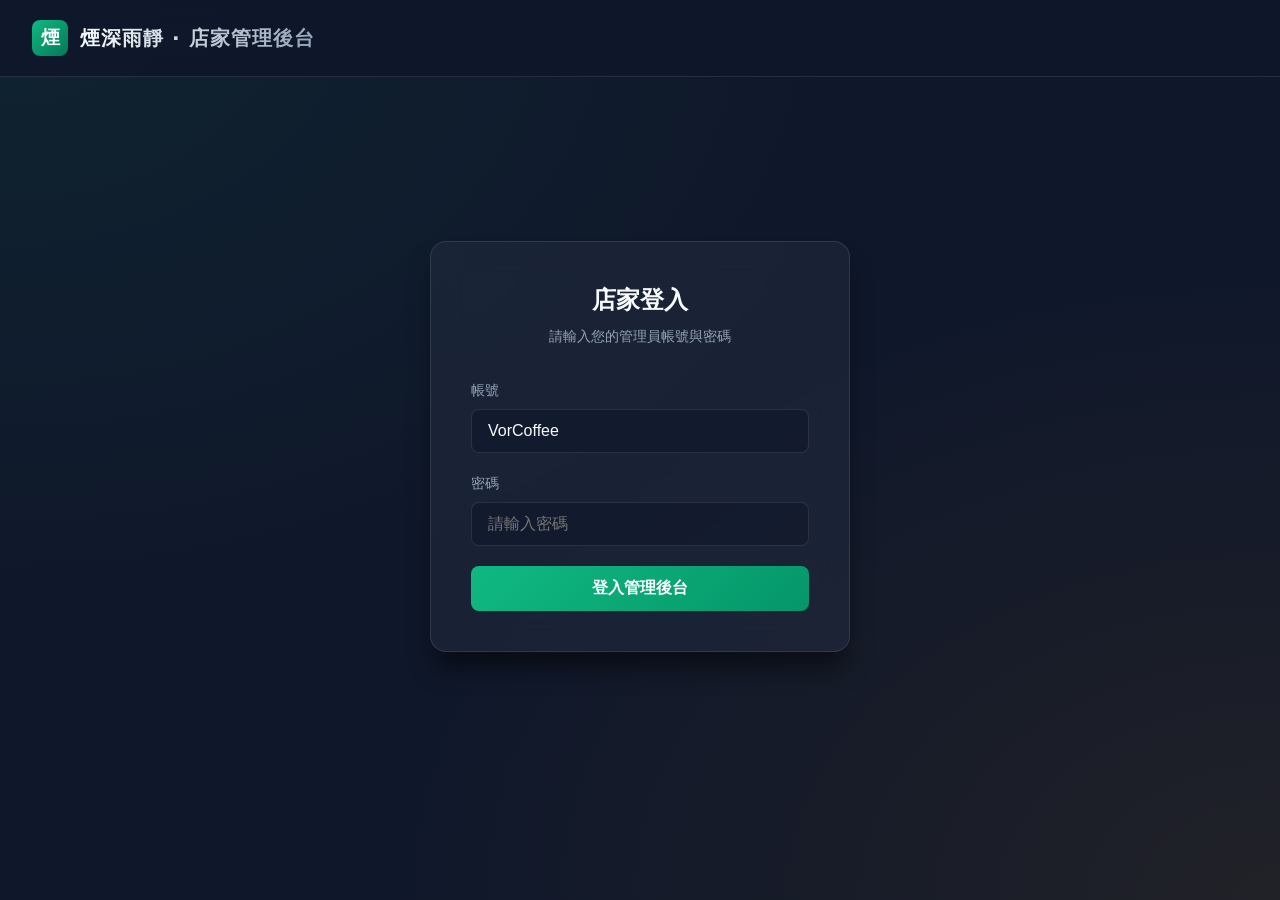
<file: src/main/resources/static/admin.html>
<!doctype html>
<html lang="zh-Hant">

<head>
  <meta charset="UTF-8">
  <meta name="viewport" content="width=device-width, initial-scale=1.0">
  <title>煙深雨靜｜店家預約管理後台</title>
  <link rel="stylesheet" href="admin.css">
</head>

<body>

  <!-- Top Navigation Bar -->
  <header class="navbar">
    <div class="brand">
      <div class="brand-logo">煙</div>
      <div class="brand-title">煙深雨靜 · 店家管理後台</div>
    </div>
    <div id="nav-user" class="user-info hidden">
      <span>管理員已登入</span>
      <button id="logout-btn" class="btn-logout">登出</button>
    </div>
  </header>

  <main class="container">

    <!-- Login View Section -->
    <section id="login-section" class="login-wrapper">
      <div class="login-card">
        <div class="login-header">
          <h2>店家登入</h2>
          <p>請輸入您的管理員帳號與密碼</p>
        </div>

        <div id="login-error" class="alert-error hidden"></div>

        <form id="login-form">
          <div class="form-group">
            <label for="username">帳號</label>
            <input id="username" name="username" type="text" class="form-input" required value="VorCoffee">
          </div>

          <div class="form-group">
            <label for="password">密碼</label>
            <input id="password" name="password" type="password" class="form-input" required placeholder="請輸入密碼">
          </div>

          <button type="submit" class="btn-primary">登入管理後台</button>
        </form>
      </div>
    </section>

    <!-- Dashboard View Section -->
    <section id="dashboard-section" class="hidden">

      <!-- Navigation Tabs -->
      <div class="nav-tabs">
        <button class="tab-btn active" data-tab="reservations-tab">📅 預約管理</button>
        <button class="tab-btn" data-tab="closure-tab">🚫 公休與休假設定</button>
      </div>

      <!-- Tab 1: Reservations -->
      <div id="reservations-tab" class="tab-content active">
        <!-- Statistics Row -->
        <div class="stats-grid">
          <div class="stat-card">
            <span class="stat-title">今日預約總數</span>
            <span id="stat-total" class="stat-value">0</span>
            <span class="stat-desc">即時更新</span>
          </div>
          <div class="stat-card">
            <span class="stat-title">已完成預約</span>
            <span id="stat-completed" class="stat-value" style="color: #10b981;">0</span>
            <span class="stat-desc">到店率分析</span>
          </div>
          <div class="stat-card">
            <span class="stat-title">未到店 (No Show)</span>
            <span id="stat-noshow" class="stat-value" style="color: #ef4444;">0</span>
            <span class="stat-desc">風險追蹤</span>
          </div>
          <div class="stat-card">
            <span class="stat-title">老客回訪率</span>
            <span id="stat-returning" class="stat-value" style="color: #f59e0b;">0%</span>
            <span class="stat-desc">顧客忠誠度</span>
          </div>
        </div>

        <!-- Controls & Filter Row -->
        <div class="controls-bar">
          <div class="controls-left">
            <input type="date" id="date-picker" class="form-input" style="width: auto; padding: 0.45rem 0.8rem;">
            <input type="text" id="search-input" class="form-input" placeholder="搜尋顧客姓名或電話..." style="width: 220px; padding: 0.45rem 0.8rem;">
            
            <button class="filter-btn active" data-status="ALL">全部</button>
            <button class="filter-btn" data-status="PENDING">待確認</button>
            <button class="filter-btn" data-status="CONFIRMED">已確認</button>
            <button class="filter-btn" data-status="COMPLETED">已完成</button>
            <button class="filter-btn" data-status="NO_SHOW">未到店</button>
            <button class="filter-btn" data-status="CANCELLED">已取消</button>
          </div>

          <div class="controls-right">
            <button id="open-add-btn" class="btn-add">＋ 新增預約</button>
          </div>
        </div>

        <!-- Reservations Table -->
        <div class="table-panel">
          <table>
            <thead>
              <tr>
                <th>時間</th>
                <th>顧客姓名</th>
                <th>人數</th>
                <th>聯絡電話</th>
                <th>推薦店員</th>
                <th>備註</th>
                <th>預約狀態 (可下拉變更)</th>
              </tr>
            </thead>
            <tbody id="reservation-table-body">
              <!-- Dynamic rows will be inserted here -->
            </tbody>
          </table>
          <div id="empty-message" class="hidden" style="text-align: center; padding: 3rem; color: #94a3b8;">
            此條件下尚無預約紀錄
          </div>
        </div>
      </div>

      <!-- Tab 2: Store Closure Settings -->
      <div id="closure-tab" class="tab-content">
        <div class="closure-grid">
          
          <!-- Regular Weekly Days Off Card -->
          <div class="closure-card">
            <div class="closure-card-header">
              <h3>🗓️ 每週固定公休日</h3>
              <p>設定每週固定不營業的星期，顧客將無法在該星期訂位。</p>
            </div>
            
            <div class="weekday-selector">
              <button type="button" class="weekday-btn" data-day="1">週一</button>
              <button type="button" class="weekday-btn" data-day="2">週二</button>
              <button type="button" class="weekday-btn" data-day="3">週三</button>
              <button type="button" class="weekday-btn" data-day="4">週四</button>
              <button type="button" class="weekday-btn" data-day="5">週五</button>
              <button type="button" class="weekday-btn" data-day="6">週六</button>
              <button type="button" class="weekday-btn" data-day="0">週日</button>
            </div>

            <div style="margin-top: 1.5rem; display: flex; justify-content: flex-end;">
              <button id="save-regular-days-btn" class="btn-save-closure">儲存每週公休設定</button>
            </div>
          </div>

          <!-- Ad-hoc Closure Dates Card -->
          <div class="closure-card">
            <div class="closure-card-header">
              <h3>🌴 臨時休假 / 特殊公休日期</h3>
              <p>設定特定單日的臨時休假（例如：員工旅遊、店休整修、颱風假等）。</p>
            </div>

            <form id="add-closure-date-form" class="closure-form">
              <div class="closure-form-inputs">
                <div class="form-group" style="flex: 1; margin-bottom: 0;">
                  <label for="closure-date-input">休假日期 *</label>
                  <input type="date" id="closure-date-input" class="form-input" required>
                </div>
                <div class="form-group" style="flex: 2; margin-bottom: 0;">
                  <label for="closure-reason-input">休假原因（選填）</label>
                  <input type="text" id="closure-reason-input" class="form-input" placeholder="例如：店內設備保養、員旅店休">
                </div>
                <div style="align-self: flex-end;">
                  <button type="submit" class="btn-add-closure">＋ 新增休假</button>
                </div>
              </div>
            </form>

            <div class="closed-dates-list-wrap">
              <h4 style="font-size: 0.95rem; color: #94a3b8; margin-bottom: 0.75rem;">已設定的臨時休假清單：</h4>
              <div id="closed-dates-list" class="closed-dates-list">
                <!-- Dynamically filled -->
              </div>
              <div id="closure-empty-msg" class="hidden" style="text-align: center; padding: 2rem; color: #64748b; font-size: 0.9rem;">
                目前尚無設定任何臨時休假日期
              </div>
            </div>
          </div>

        </div>
      </div>

    </section>

  </main>

  <!-- Add Reservation Modal -->
  <div id="add-modal" class="modal-overlay hidden">
    <div class="modal-card">
      <div class="modal-header">
        <h3>手動建立預約</h3>
        <button id="close-add-btn" class="btn-close">&times;</button>
      </div>

      <form id="add-form">
        <div class="form-group">
          <label>顧客姓名 *</label>
          <input name="name" type="text" class="form-input" required placeholder="請輸入姓名">
        </div>
        <div class="form-group">
          <label>聯絡電話 *</label>
          <input name="phone" type="tel" class="form-input" required placeholder="09xxxxxxxx">
        </div>
        <div class="form-group" style="display: flex; gap: 1rem;">
          <div style="flex: 1;">
            <label>時間 *</label>
            <input name="time" type="time" class="form-input" required value="18:00">
          </div>
          <div style="flex: 1;">
            <label>人數 *</label>
            <input name="guestCount" type="number" min="1" max="99" class="form-input" required value="2">
          </div>
        </div>
        <div class="form-group">
          <label>推薦店員 (選填)</label>
          <input name="recommendedBy" type="text" class="form-input" placeholder="請輸入店員姓名">
        </div>
        <div class="form-group">
          <label>備註 (選填)</label>
          <textarea name="notes" class="form-input" rows="2" placeholder="特別需求說明"></textarea>
        </div>

        <button type="submit" class="btn-primary" style="margin-top: 1rem;">送出新增</button>
      </form>
    </div>
  </div>

  <script src="admin.js"></script>
</body>

</html>
</file>
<file: src/main/resources/static/admin.css>
:root {
  --bg-color: #0f172a;
  --panel-bg: rgba(30, 41, 59, 0.7);
  --panel-border: rgba(255, 255, 255, 0.1);
  --text-main: #f8fafc;
  --text-muted: #94a3b8;
  --accent-green: #10b981;
  --accent-gold: #f59e0b;
  --accent-blue: #3b82f6;
  --accent-red: #ef4444;
  --accent-purple: #8b5cf6;
  --font-family: 'PingFang TC', 'Microsoft JhengHei', system-ui, -apple-system, sans-serif;
}

* {
  box-sizing: border-box;
  margin: 0;
  padding: 0;
}

body {
  background-color: var(--bg-color);
  background-image: 
    radial-gradient(at 0% 0%, rgba(16, 185, 129, 0.08) 0px, transparent 50%),
    radial-gradient(at 100% 100%, rgba(245, 158, 11, 0.08) 0px, transparent 50%);
  color: var(--text-main);
  font-family: var(--font-family);
  min-height: 100vh;
  line-height: 1.5;
}

.hidden {
  display: none !important;
}

/* Header Navbar */
.navbar {
  display: flex;
  justify-content: space-between;
  align-items: center;
  padding: 1.25rem 2rem;
  background: rgba(15, 23, 42, 0.85);
  backdrop-filter: blur(12px);
  border-bottom: 1px solid var(--panel-border);
  position: sticky;
  top: 0;
  z-index: 100;
}

.brand {
  display: flex;
  align-items: center;
  gap: 0.75rem;
}

.brand-logo {
  width: 36px;
  height: 36px;
  background: linear-gradient(135deg, #10b981, #047857);
  border-radius: 8px;
  display: flex;
  align-items: center;
  justify-content: center;
  font-weight: bold;
  font-size: 1.2rem;
}

.brand-title {
  font-size: 1.25rem;
  font-weight: 700;
  letter-spacing: 0.05em;
  background: linear-gradient(to right, #f8fafc, #94a3b8);
  -webkit-background-clip: text;
  -webkit-text-fill-color: transparent;
}

.user-info {
  display: flex;
  align-items: center;
  gap: 1rem;
}

.btn-logout {
  background: rgba(239, 68, 68, 0.15);
  color: #fca5a5;
  border: 1px solid rgba(239, 68, 68, 0.3);
  padding: 0.4rem 0.9rem;
  border-radius: 6px;
  cursor: pointer;
  font-size: 0.875rem;
  transition: all 0.2s;
}

.btn-logout:hover {
  background: rgba(239, 68, 68, 0.3);
  color: #fff;
}

/* Main Container */
.container {
  max-width: 1280px;
  margin: 0 auto;
  padding: 2rem 1.5rem;
}

/* Login View */
.login-wrapper {
  display: flex;
  justify-content: center;
  align-items: center;
  min-height: 75vh;
}

.login-card {
  background: var(--panel-bg);
  backdrop-filter: blur(16px);
  border: 1px solid var(--panel-border);
  border-radius: 16px;
  padding: 2.5rem;
  width: 100%;
  max-width: 420px;
  box-shadow: 0 20px 25px -5px rgba(0, 0, 0, 0.5);
}

.login-header {
  text-align: center;
  margin-bottom: 2rem;
}

.login-header h2 {
  font-size: 1.5rem;
  color: var(--text-main);
  margin-bottom: 0.5rem;
}

.login-header p {
  color: var(--text-muted);
  font-size: 0.9rem;
}

.form-group {
  margin-bottom: 1.25rem;
}

.form-group label {
  display: block;
  font-size: 0.875rem;
  color: var(--text-muted);
  margin-bottom: 0.5rem;
}

.form-input {
  width: 100%;
  padding: 0.75rem 1rem;
  background: rgba(15, 23, 42, 0.6);
  border: 1px solid var(--panel-border);
  border-radius: 8px;
  color: var(--text-main);
  font-size: 1rem;
  outline: none;
  transition: border-color 0.2s;
}

.form-input:focus {
  border-color: var(--accent-green);
}

.btn-primary {
  width: 100%;
  padding: 0.75rem;
  background: linear-gradient(135deg, #10b981, #059669);
  color: #fff;
  border: none;
  border-radius: 8px;
  font-size: 1rem;
  font-weight: 600;
  cursor: pointer;
  transition: opacity 0.2s;
}

.btn-primary:hover {
  opacity: 0.9;
}

.alert-error {
  background: rgba(239, 68, 68, 0.2);
  border: 1px solid rgba(239, 68, 68, 0.4);
  color: #fca5a5;
  padding: 0.75rem 1rem;
  border-radius: 8px;
  font-size: 0.875rem;
  margin-bottom: 1.25rem;
}

/* Stats Cards */
.stats-grid {
  display: grid;
  grid-template-columns: repeat(auto-fit, minmax(220px, 1fr));
  gap: 1.25rem;
  margin-bottom: 2rem;
}

.stat-card {
  background: var(--panel-bg);
  border: 1px solid var(--panel-border);
  border-radius: 12px;
  padding: 1.25rem;
  display: flex;
  flex-direction: column;
}

.stat-title {
  font-size: 0.875rem;
  color: var(--text-muted);
  margin-bottom: 0.5rem;
}

.stat-value {
  font-size: 2rem;
  font-weight: 700;
  color: var(--text-main);
}

.stat-desc {
  font-size: 0.8rem;
  color: var(--accent-green);
  margin-top: 0.25rem;
}

/* Controls Bar */
.controls-bar {
  background: var(--panel-bg);
  border: 1px solid var(--panel-border);
  border-radius: 12px;
  padding: 1rem 1.25rem;
  margin-bottom: 1.5rem;
  display: flex;
  flex-wrap: wrap;
  align-items: center;
  justify-content: space-between;
  gap: 1rem;
}

.controls-left, .controls-right {
  display: flex;
  align-items: center;
  gap: 0.75rem;
  flex-wrap: wrap;
}

.filter-btn {
  background: rgba(15, 23, 42, 0.6);
  border: 1px solid var(--panel-border);
  color: var(--text-muted);
  padding: 0.5rem 1rem;
  border-radius: 6px;
  cursor: pointer;
  font-size: 0.875rem;
  transition: all 0.2s;
}

.filter-btn.active, .filter-btn:hover {
  background: var(--accent-green);
  color: #fff;
  border-color: var(--accent-green);
}

.btn-add {
  background: linear-gradient(135deg, #10b981, #059669);
  color: #fff;
  border: none;
  padding: 0.5rem 1.25rem;
  border-radius: 6px;
  font-weight: 600;
  cursor: pointer;
  display: flex;
  align-items: center;
  gap: 0.5rem;
}

/* Reservation Table Panel */
.table-panel {
  background: var(--panel-bg);
  border: 1px solid var(--panel-border);
  border-radius: 12px;
  overflow: hidden;
  box-shadow: 0 10px 15px -3px rgba(0, 0, 0, 0.3);
}

table {
  width: 100%;
  border-collapse: collapse;
  text-align: left;
}

th, td {
  padding: 1rem 1.25rem;
  border-bottom: 1px solid var(--panel-border);
}

th {
  background: rgba(15, 23, 42, 0.8);
  color: var(--text-muted);
  font-size: 0.85rem;
  text-transform: uppercase;
  letter-spacing: 0.05em;
}

tr:hover {
  background: rgba(255, 255, 255, 0.03);
}

/* Status Badges & Select */
.status-select {
  padding: 0.35rem 0.6rem;
  border-radius: 6px;
  font-weight: 600;
  font-size: 0.85rem;
  border: 1px solid transparent;
  cursor: pointer;
  outline: none;
}

.status-PENDING {
  background: rgba(245, 158, 11, 0.15);
  color: var(--accent-gold);
  border-color: rgba(245, 158, 11, 0.3);
}

.status-CONFIRMED {
  background: rgba(59, 130, 246, 0.15);
  color: var(--accent-blue);
  border-color: rgba(59, 130, 246, 0.3);
}

.status-COMPLETED {
  background: rgba(16, 185, 129, 0.15);
  color: var(--accent-green);
  border-color: rgba(16, 185, 129, 0.3);
}

.status-CANCELLED {
  background: rgba(148, 163, 184, 0.15);
  color: var(--text-muted);
  border-color: rgba(148, 163, 184, 0.3);
}

.status-NO_SHOW {
  background: rgba(239, 68, 68, 0.15);
  color: var(--accent-red);
  border-color: rgba(239, 68, 68, 0.3);
}

/* Modal */
.modal-overlay {
  position: fixed;
  top: 0;
  left: 0;
  right: 0;
  bottom: 0;
  background: rgba(0, 0, 0, 0.7);
  backdrop-filter: blur(4px);
  display: flex;
  justify-content: center;
  align-items: center;
  z-index: 200;
}

.modal-card {
  background: var(--panel-bg);
  border: 1px solid var(--panel-border);
  border-radius: 16px;
  width: 100%;
  max-width: 500px;
  padding: 2rem;
  box-shadow: 0 25px 50px -12px rgba(0, 0, 0, 0.7);
}

.modal-header {
  display: flex;
  justify-content: space-between;
  align-items: center;
  margin-bottom: 1.5rem;
}

.btn-close {
  background: none;
  border: none;
  color: var(--text-muted);
  font-size: 1.5rem;
  cursor: pointer;
}

/* Nav Tabs */
.nav-tabs {
  display: flex;
  gap: 0.75rem;
  margin-bottom: 1.75rem;
  border-bottom: 1px solid var(--panel-border);
  padding-bottom: 0.75rem;
}

.tab-btn {
  background: rgba(15, 23, 42, 0.5);
  border: 1px solid var(--panel-border);
  color: var(--text-muted);
  padding: 0.65rem 1.4rem;
  border-radius: 8px;
  cursor: pointer;
  font-size: 0.95rem;
  font-weight: 600;
  transition: all 0.2s;
  display: flex;
  align-items: center;
  gap: 0.5rem;
}

.tab-btn:hover {
  background: rgba(255, 255, 255, 0.05);
  color: var(--text-main);
  border-color: rgba(255, 255, 255, 0.2);
}

.tab-btn.active {
  background: linear-gradient(135deg, rgba(16, 185, 129, 0.2), rgba(4, 120, 87, 0.2));
  color: var(--accent-green);
  border-color: var(--accent-green);
  box-shadow: 0 0 15px rgba(16, 185, 129, 0.15);
}

.tab-content {
  display: none;
}

.tab-content.active {
  display: block;
  animation: fadeIn 0.3s ease-out;
}

@keyframes fadeIn {
  from { opacity: 0; transform: translateY(6px); }
  to { opacity: 1; transform: translateY(0); }
}

/* Closure Management Grid & Cards */
.closure-grid {
  display: flex;
  flex-direction: column;
  gap: 2rem;
}

.closure-card {
  background: var(--panel-bg);
  border: 1px solid var(--panel-border);
  border-radius: 14px;
  padding: 1.75rem;
  box-shadow: 0 10px 15px -3px rgba(0, 0, 0, 0.3);
}

.closure-card-header {
  margin-bottom: 1.25rem;
}

.closure-card-header h3 {
  font-size: 1.2rem;
  color: var(--text-main);
  margin-bottom: 0.35rem;
}

.closure-card-header p {
  color: var(--text-muted);
  font-size: 0.88rem;
}

/* Weekday Selector */
.weekday-selector {
  display: flex;
  flex-wrap: wrap;
  gap: 0.75rem;
}

.weekday-btn {
  flex: 1;
  min-width: 70px;
  padding: 0.85rem 0.5rem;
  background: rgba(15, 23, 42, 0.6);
  border: 1px solid var(--panel-border);
  border-radius: 10px;
  color: var(--text-muted);
  font-size: 0.95rem;
  font-weight: 600;
  cursor: pointer;
  transition: all 0.2s;
  text-align: center;
}

.weekday-btn:hover {
  border-color: rgba(255, 255, 255, 0.3);
  color: var(--text-main);
}

.weekday-btn.active {
  background: rgba(239, 68, 68, 0.18);
  border-color: var(--accent-red);
  color: #fca5a5;
  box-shadow: 0 0 12px rgba(239, 68, 68, 0.2);
}

.weekday-btn.active::after {
  content: ' (休)';
  font-size: 0.8rem;
  opacity: 0.9;
}

.btn-save-closure {
  background: linear-gradient(135deg, #10b981, #059669);
  color: #fff;
  border: none;
  padding: 0.65rem 1.5rem;
  border-radius: 8px;
  font-weight: 600;
  cursor: pointer;
  transition: opacity 0.2s;
}

.btn-save-closure:hover {
  opacity: 0.9;
}

/* Closure Form & List */
.closure-form-inputs {
  display: flex;
  align-items: flex-end;
  gap: 1rem;
  margin-bottom: 1.5rem;
  flex-wrap: wrap;
}

.btn-add-closure {
  background: linear-gradient(135deg, #ef4444, #dc2626);
  color: #fff;
  border: none;
  padding: 0.75rem 1.4rem;
  border-radius: 8px;
  font-weight: 600;
  cursor: pointer;
  white-space: nowrap;
  transition: opacity 0.2s;
}

.btn-add-closure:hover {
  opacity: 0.9;
}

.closed-dates-list-wrap {
  background: rgba(15, 23, 42, 0.5);
  border: 1px solid var(--panel-border);
  border-radius: 10px;
  padding: 1.25rem;
}

.closed-dates-list {
  display: grid;
  grid-template-columns: repeat(auto-fill, minmax(280px, 1fr));
  gap: 0.75rem;
}

.closed-date-card {
  display: flex;
  align-items: center;
  justify-content: space-between;
  background: rgba(30, 41, 59, 0.8);
  border: 1px solid rgba(239, 68, 68, 0.25);
  padding: 0.75rem 1rem;
  border-radius: 8px;
  gap: 0.75rem;
}

.closed-date-info {
  display: flex;
  flex-direction: column;
}

.closed-date-main {
  display: flex;
  align-items: center;
  gap: 0.5rem;
}

.closed-date-val {
  font-weight: 700;
  color: #fca5a5;
  font-size: 0.95rem;
}

.closed-date-weekday {
  font-size: 0.8rem;
  color: var(--text-muted);
  background: rgba(255, 255, 255, 0.08);
  padding: 0.15rem 0.45rem;
  border-radius: 4px;
}

.closed-date-reason {
  font-size: 0.82rem;
  color: var(--text-muted);
  margin-top: 0.2rem;
}

.btn-delete-closure {
  background: rgba(239, 68, 68, 0.15);
  border: 1px solid rgba(239, 68, 68, 0.3);
  color: #fca5a5;
  border-radius: 6px;
  padding: 0.35rem 0.65rem;
  font-size: 0.8rem;
  cursor: pointer;
  transition: all 0.2s;
  white-space: nowrap;
}

.btn-delete-closure:hover {
  background: rgba(239, 68, 68, 0.35);
  color: #fff;
}

/* =========================================
   Mobile Responsive Design
   ========================================= */

@media (max-width: 768px) {

  /* ---------- Global ---------- */

  body {
    overflow-x: hidden;
  }

  .container {
    width: 100%;
    max-width: 100%;
    padding: 1rem 0.75rem;
  }

  /* ---------- Navbar ---------- */

  .navbar {
    padding: 0.85rem 1rem;
    gap: 0.75rem;
  }

  .brand {
    min-width: 0;
    gap: 0.5rem;
  }

  .brand-logo {
    width: 32px;
    height: 32px;
    min-width: 32px;
    font-size: 1rem;
  }

  .brand-title {
    font-size: 1rem;
    letter-spacing: 0.02em;
    white-space: nowrap;
    overflow: hidden;
    text-overflow: ellipsis;
  }

  .user-info {
    gap: 0.5rem;
    flex-shrink: 0;
  }

  .btn-logout {
    padding: 0.4rem 0.7rem;
    font-size: 0.8rem;
    white-space: nowrap;
  }

  /* ---------- Login ---------- */

  .login-wrapper {
    min-height: calc(100vh - 100px);
    padding: 1rem 0;
  }

  .login-card {
    padding: 1.5rem;
    border-radius: 12px;
  }

  /* ---------- Navigation Tabs ---------- */

  .nav-tabs {
    gap: 0.5rem;
    margin-bottom: 1.25rem;
    padding-bottom: 0.6rem;
    overflow-x: auto;
    scrollbar-width: none;
  }

  .nav-tabs::-webkit-scrollbar {
    display: none;
  }

  .tab-btn {
    flex: 0 0 auto;
    padding: 0.55rem 0.9rem;
    font-size: 0.85rem;
    white-space: nowrap;
  }

  /* ---------- Statistics ---------- */

  .stats-grid {
    grid-template-columns: repeat(2, minmax(0, 1fr));
    gap: 0.75rem;
    margin-bottom: 1.25rem;
  }

  .stat-card {
    padding: 1rem;
    min-width: 0;
  }

  .stat-title {
    font-size: 0.78rem;
  }

  .stat-value {
    font-size: 1.5rem;
  }

  .stat-desc {
    font-size: 0.72rem;
  }

  /* ---------- Controls ---------- */

  .controls-bar {
    padding: 0.85rem;
    margin-bottom: 1rem;
    align-items: stretch;
    gap: 0.75rem;
  }

  .controls-left,
  .controls-right {
    width: 100%;
    align-items: stretch;
    gap: 0.5rem;
  }

  .controls-left > *,
  .controls-right > * {
    min-width: 0;
  }

  .controls-left .form-input {
    flex: 1 1 100%;
    min-width: 0;
  }

  .controls-right {
    justify-content: stretch;
  }

  .controls-right .btn-add {
    width: 100%;
    justify-content: center;
  }

  .filter-btn {
    flex: 1 1 auto;
    padding: 0.5rem 0.6rem;
    font-size: 0.78rem;
    min-width: 0;
    white-space: nowrap;
  }

  /* ---------- Reservation Table ---------- */

  .table-panel {
    width: 100%;
    overflow-x: auto;
    -webkit-overflow-scrolling: touch;
  }

  table {
    min-width: 900px;
  }

  th,
  td {
    padding: 0.75rem 0.9rem;
    white-space: nowrap;
  }

  th {
    font-size: 0.78rem;
  }

  /* ---------- Closure Management ---------- */

  .closure-grid {
    gap: 1rem;
  }

  .closure-card {
    padding: 1.1rem;
    border-radius: 12px;
  }

  .closure-card-header {
    margin-bottom: 1rem;
  }

  .closure-card-header h3 {
    font-size: 1rem;
  }

  .closure-card-header p {
    font-size: 0.8rem;
    line-height: 1.5;
  }

  /* ---------- Weekday Buttons ---------- */

  .weekday-selector {
    display: grid;
    grid-template-columns: repeat(4, 1fr);
    gap: 0.5rem;
  }

  .weekday-btn {
    min-width: 0;
    padding: 0.7rem 0.25rem;
    font-size: 0.82rem;
  }

  .weekday-btn.active::after {
    display: none;
  }

  /* ---------- Closure Form ---------- */

  .closure-form-inputs {
    flex-direction: column;
    align-items: stretch;
    gap: 0.75rem;
  }

  .closure-form-inputs .form-group {
    width: 100%;
  }

  .closure-form-inputs > div:last-child {
    width: 100%;
  }

  .btn-add-closure {
    width: 100%;
    justify-content: center;
    text-align: center;
  }

  /* ---------- Closed Dates ---------- */

  .closed-dates-list-wrap {
    padding: 0.9rem;
  }

  .closed-dates-list {
    grid-template-columns: 1fr;
    gap: 0.5rem;
  }

  .closed-date-card {
    padding: 0.7rem 0.8rem;
  }

  /* ---------- Modal ---------- */

  .modal-overlay {
    padding: 0.75rem;
    align-items: flex-start;
    overflow-y: auto;
  }

  .modal-card {
    width: 100%;
    max-width: none;
    margin: 1rem 0;
    padding: 1.25rem;
    border-radius: 12px;
  }

  .modal-header {
    margin-bottom: 1rem;
  }

  .modal-header h3 {
    font-size: 1.1rem;
  }

  /*
   * 手機版把「時間 + 人數」從左右排列
   * 改成上下排列，避免輸入框太窄。
   */
  #add-form .form-group[style*="display: flex"] {
    flex-direction: column !important;
    gap: 0 !important;
  }

  #add-form .form-group[style*="display: flex"] > div {
    width: 100%;
  }

  /* ---------- Form Inputs ---------- */

  .form-input {
    width: 100%;
    min-width: 0;
  }

  textarea.form-input {
    resize: vertical;
  }
}


/* =========================================
   Small Phones
   ========================================= */

@media (max-width: 480px) {

  .navbar {
    padding: 0.75rem;
  }

  .brand-title {
    font-size: 0.9rem;
  }

  .btn-logout {
    font-size: 0.75rem;
    padding: 0.35rem 0.55rem;
  }

  .container {
    padding: 0.75rem 0.6rem;
  }

  .stats-grid {
    gap: 0.5rem;
  }

  .stat-card {
    padding: 0.8rem;
  }

  .stat-title {
    font-size: 0.72rem;
  }

  .stat-value {
    font-size: 1.3rem;
  }

  .stat-desc {
    font-size: 0.68rem;
  }

  .controls-bar {
    padding: 0.7rem;
  }

  /*
   * 手機很窄時，篩選按鈕改成兩列，
   * 避免全部擠在同一行。
   */
  .controls-left .filter-btn {
    flex: 1 1 calc(50% - 0.25rem);
  }

  .weekday-selector {
    grid-template-columns: repeat(4, 1fr);
  }

  .weekday-btn {
    font-size: 0.78rem;
    padding: 0.65rem 0.2rem;
  }

  .closure-card {
    padding: 0.9rem;
  }

  .closed-date-card {
    flex-direction: column;
    align-items: stretch;
  }

  .btn-delete-closure {
    width: 100%;
  }
}
</file>
